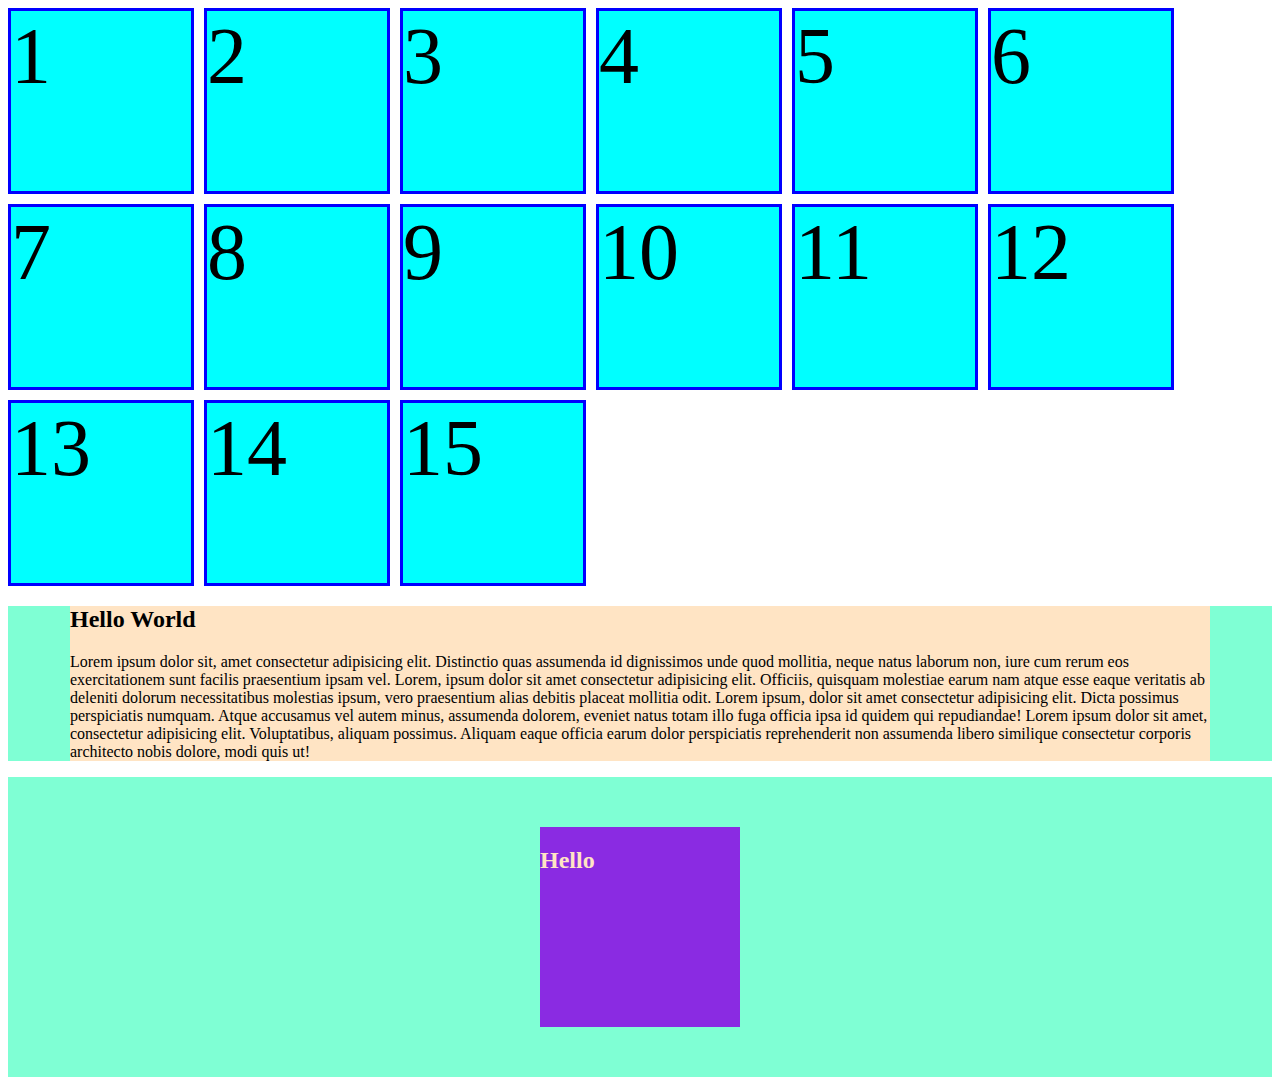
<file: flex.html>
<!DOCTYPE html>
<html lang="en">
<head>
    <meta charset="UTF-8">
    <meta name="viewport" content="width=device-width, initial-scale=1.0">
    <title>Document</title>
    <style>
        .c1{
            display: flex;
            flex-wrap: wrap;
            gap: 10px;
        }
        .box{
            width: 180px;
            height: 180px;
            font-size: 5em;
            background-color: aqua;
            border: 3px solid blue;
        }
        .c2{
            background-color:aquamarine;
        }
        .c3 {
            background-color:bisque;
            max-width: 1140px;
            margin: 0 auto;
        }

        .d1{
            background-color:aquamarine;
            height: 300px;
            display: flex;
            justify-content: center;
            align-items: center;

        }
        .d2{
            background-color:blueviolet;
            color:bisque;
            width: 200px;
            height: 200px;
        }

    </style>
</head>
<body>
    <div class="c1">
        <!-- .box{$}*10 -->
        <div class="box">1</div>
        <div class="box">2</div>
        <div class="box">3</div>
        <div class="box">4</div>
        <div class="box">5</div>
        <div class="box">6</div>
        <div class="box">7</div>
        <div class="box">8</div>
        <div class="box">9</div>
        <div class="box">10</div>
        <div class="box">11</div>
        <div class="box">12</div>
        <div class="box">13</div>
        <div class="box">14</div>
        <div class="box">15</div>
    </div>

    <div class="c2">
        <div class="c3">
            <h2>Hello World</h2>
            <p>Lorem ipsum dolor sit, amet consectetur adipisicing elit. Distinctio quas assumenda id dignissimos unde quod mollitia, neque natus laborum non, iure cum rerum eos exercitationem sunt facilis praesentium ipsam vel. Lorem, ipsum dolor sit amet consectetur adipisicing elit. Officiis, quisquam molestiae earum nam atque esse eaque veritatis ab deleniti dolorum necessitatibus molestias ipsum, vero praesentium alias debitis placeat mollitia odit. Lorem ipsum, dolor sit amet consectetur adipisicing elit. Dicta possimus perspiciatis numquam. Atque accusamus vel autem minus, assumenda dolorem, eveniet natus totam illo fuga officia ipsa id quidem qui repudiandae! Lorem ipsum dolor sit amet, consectetur adipisicing elit. Voluptatibus, aliquam possimus. Aliquam eaque officia earum dolor perspiciatis reprehenderit non assumenda libero similique consectetur corporis architecto nobis dolore, modi quis ut!</p>
        </div>
    </div>


    <div class="d1">
        <div class="d2">
            <h2>Hello</h2>
        </div>
    </div>

</body>
</html>
</file>
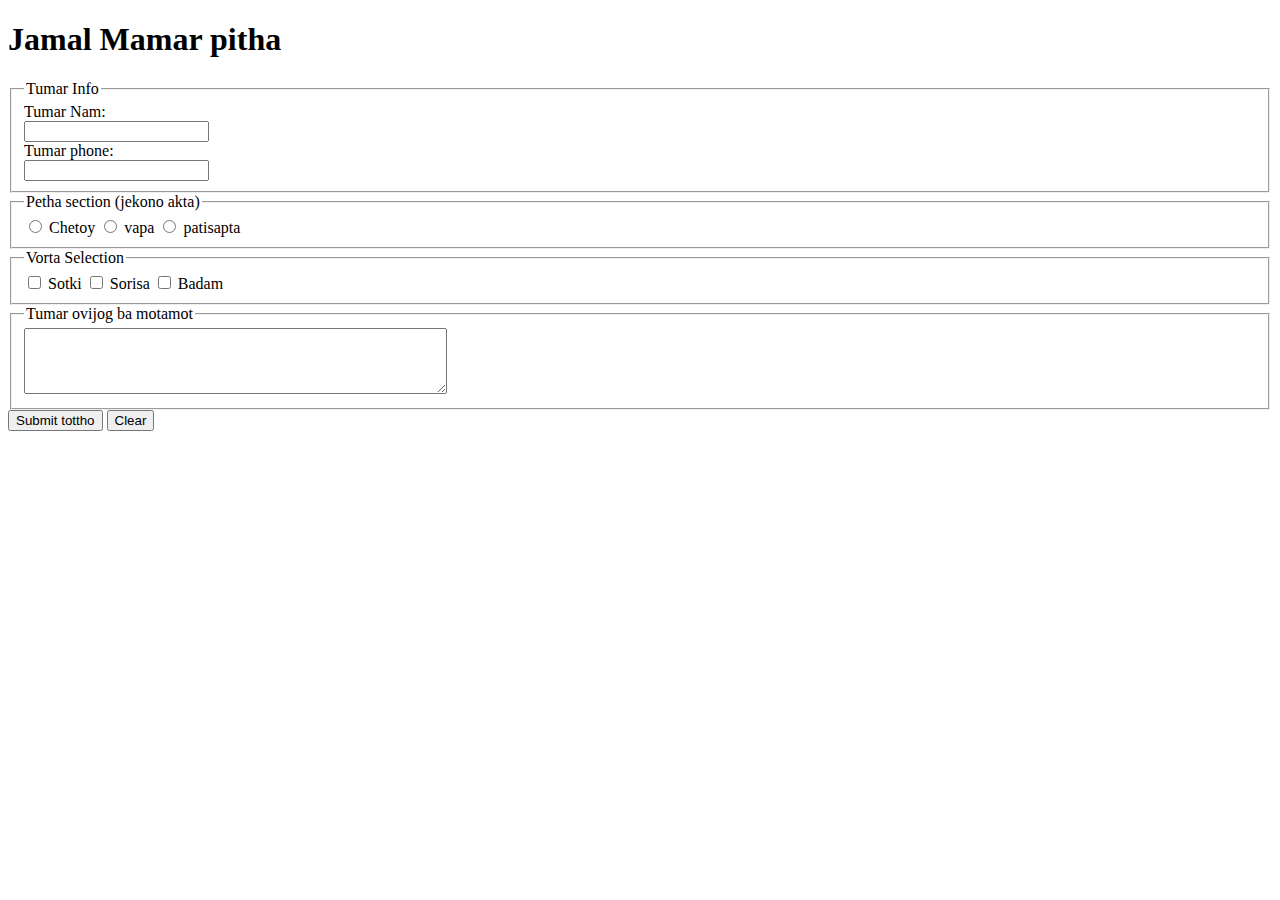
<file: form.html>
<!DOCTYPE html>
<html lang="en">
<head>
    <meta charset="UTF-8">
    <meta name="viewport" content="width=device-width, initial-scale=1.0">
    <title>Pithar Dokan</title>
    <style>
        .basic label{
            display: block;
        }
    </style>
</head>
<body>
    <header></header>
    <main>
        <section>
            <h1>Jamal Mamar pitha</h1>
            <form>
                <fieldset class="basic">
                    <legend>Tumar Info</legend>
                    
                    <label for="nam">Tumar Nam:</label>
                    <input type="text" name="" id="nam">

                    <label for="num">Tumar phone:</label>
                    <input type="number" name="" id="num">

                </fieldset>
                <fieldset>
                    <legend>Petha section (jekono akta)</legend>

                    <input type="radio" name="ps" id="chet">
                    <label for="chet">Chetoy</label>

                    <input type="radio" name="ps" id="vapa">
                    <label for="vapa">vapa</label>

                    <input type="radio" name="ps" id="pati">
                    <label for="pati">patisapta</label>
                </fieldset>

                <fieldset>
                    <legend>Vorta Selection</legend>

                    <input type="checkbox" name="vs" id="sotki">
                    <label for="sotki">Sotki</label>

                    <input type="checkbox" name="vs" id="sorisa">
                    <label for="sorisa">Sorisa</label>

                    <input type="checkbox" name="vs" id="badam">
                    <label for="badam">Badam</label>
                </fieldset>

                <fieldset>
                    <legend>Tumar ovijog ba motamot</legend>
                    <textarea cols="50" rows="4" name="" id=""></textarea>
                </fieldset>

                <input type="submit" value="Submit tottho">
                <input type="reset" value="Clear">

            </form>
        </section>
    </main>
    <footer></footer>
</body>
</html>
</file>
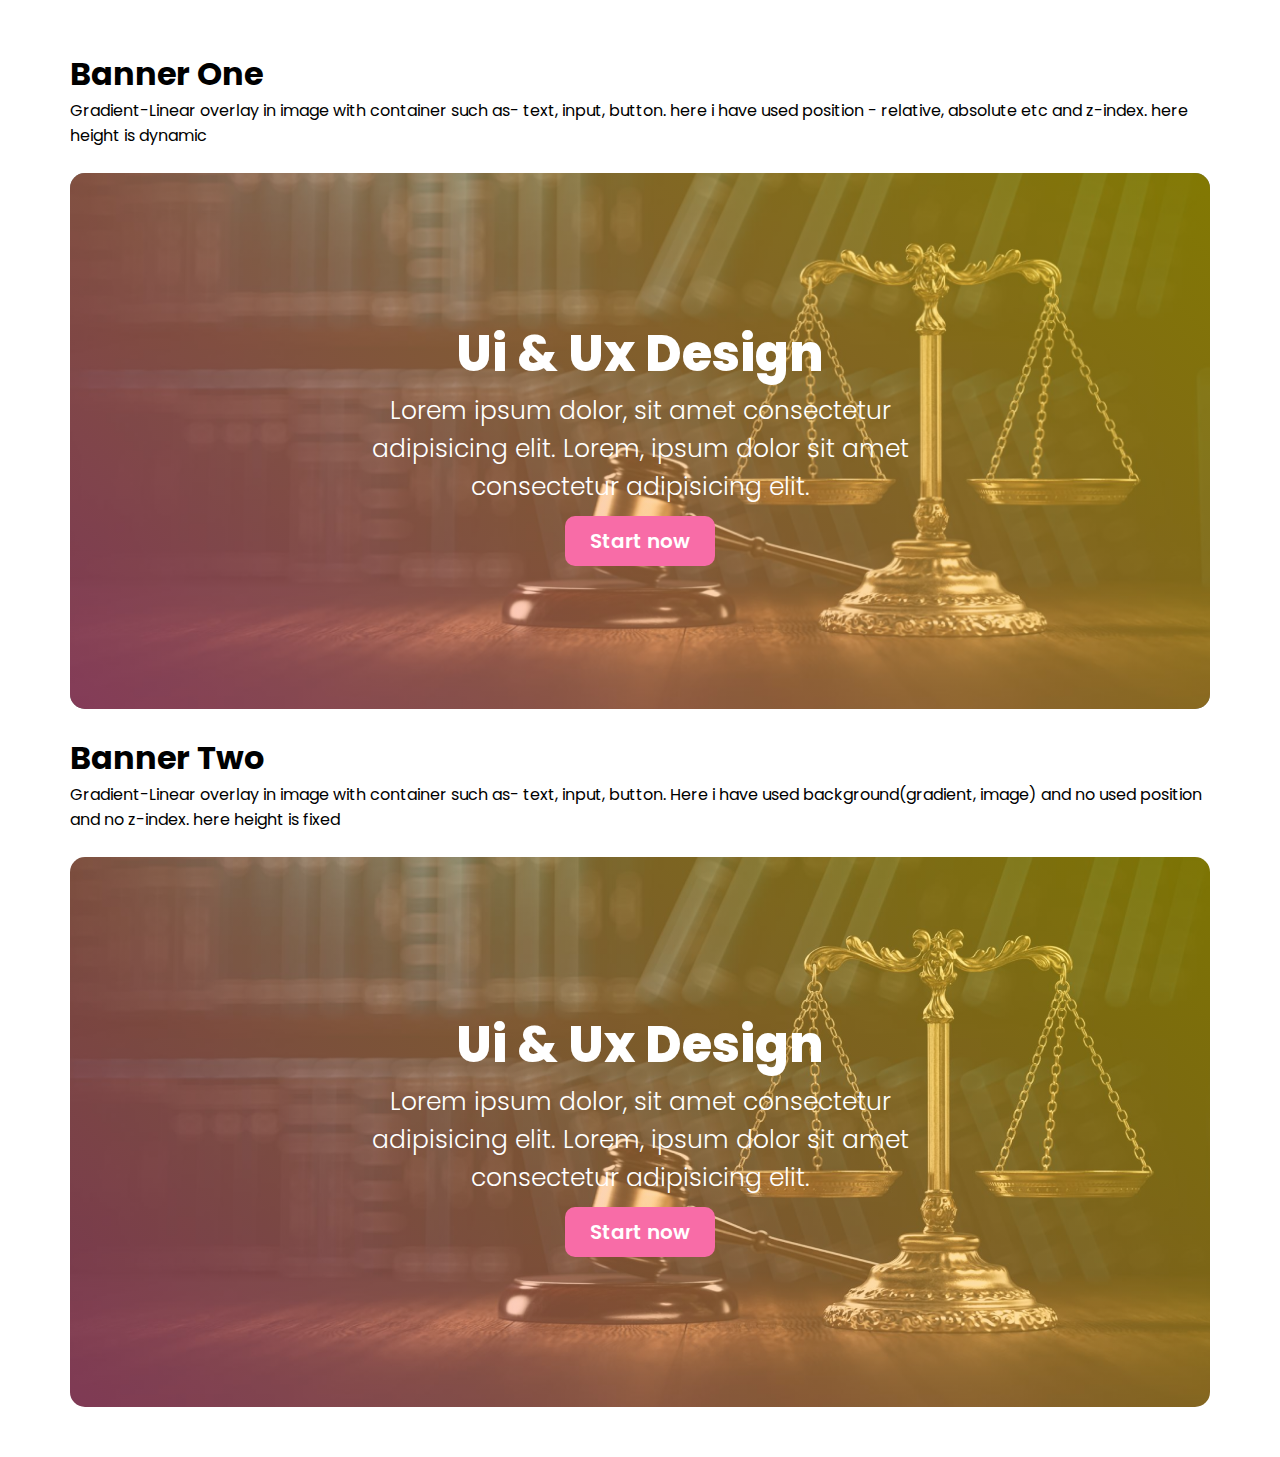
<file: gradient-overlay-image.html>
<!DOCTYPE html>
<html lang="en">
  <head>
    <meta charset="UTF-8" />
    <meta name="viewport" content="width=device-width, initial-scale=1.0" />
    <title>Gradient-Banner</title>
    <link rel="stylesheet" href="./styles/gradient-overlay-image.css" />
  </head>
  <body class="body poppins-regular">
    <h1>Banner One</h1>
    <p>
      Gradient-Linear overlay in image with container such as- text, input,
      button. here i have used position - relative, absolute etc and z-index. here height is dynamic 
    </p>
    <br />
    <!-- banner1 using position and z-index -->
    <section class="container-1">
      <img class="container-1-img" src="./images/banner.png" alt="banner" />
      <div class="container-1-gradient"></div>
      <div class="container-1-text-btn">
        <h1 class="title">Ui & Ux Design</h1>
        <h3 class="msg">
          Lorem ipsum dolor, sit amet consectetur adipisicing elit. Lorem, ipsum
          dolor sit amet consectetur adipisicing elit.
        </h3>
        <button class="btn poppins-regular">Start now</button>
      </div>
    </section>
    <br>
    <h1>Banner Two</h1>
    <p>
      Gradient-Linear overlay in image with container such as- text, input,
      button. Here i have used background(gradient, image) and no used position and no z-index. here height is fixed
    </p>
    <br>

    <section class="container-2">
      <div class="container-2-text-btn">
        <h1 class="title">Ui & Ux Design</h1>
        <h3 class="msg">
          Lorem ipsum dolor, sit amet consectetur adipisicing elit. Lorem, ipsum
          dolor sit amet consectetur adipisicing elit.
        </h3>
        <button class="btn poppins-regular">Start now</button>
      </div>
    </section>
  </body>
</html>
</file>
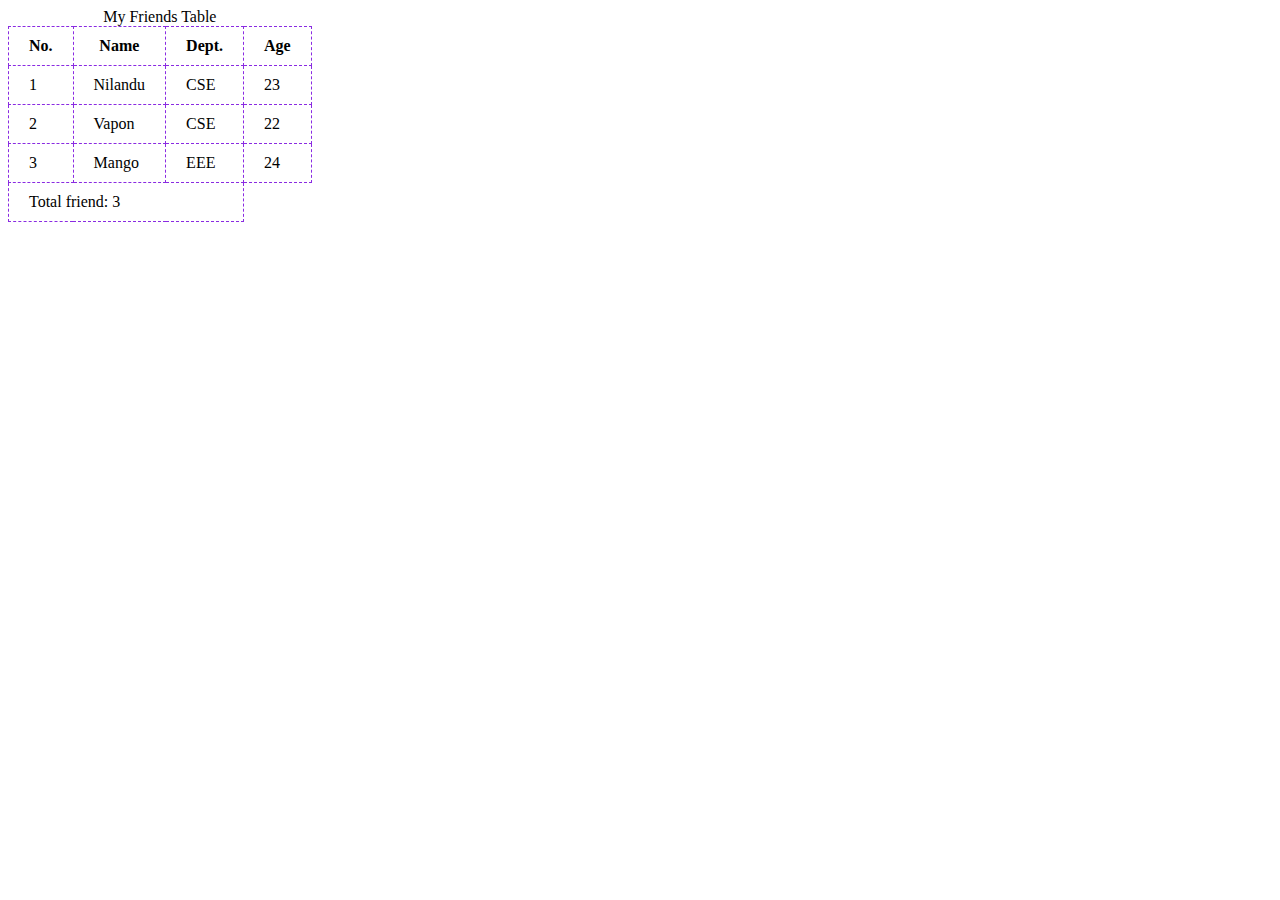
<file: table.html>
<!DOCTYPE html>
<html lang="en">
<head>
    <meta charset="UTF-8">
    <meta name="viewport" content="width=device-width, initial-scale=1.0">
    <title>Table Data</title>
    <style>
        table{
            border-collapse: collapse;

        }
        td, th {
            border: 1px dashed blueviolet;
            padding: 10px 20px;
        }
    </style>
</head>
<body>
    <table>
        <caption>My Friends Table</caption>
        <thead>
            <tr>
                <th>No.</th>
                <th>Name</th>
                <th>Dept.</th>
                <th>Age</th>
            </tr>
        </thead>
        <tbody>
            <tr>
                <td>1</td>
                <td>Nilandu</td>
                <td>CSE</td>
                <td>23</td>
            </tr>
            <tr>
                <td>2</td>
                <td>Vapon</td>
                <td>CSE</td>
                <td>22</td>
            </tr>
            <tr>
                <td>3</td>
                <td>Mango</td>
                <td>EEE</td>
                <td>24</td>
            </tr>

        </tbody>
        <tfoot>
            <td colspan="3">Total friend: 3</td>
        </tfoot>
    </table>
</body>
</html>
</file>
<file: styles/gradient-overlay-image.css>
@import url("https://fonts.googleapis.com/css2?family=Poppins:ital,wght@0,100;0,200;0,300;0,400;0,500;0,600;0,700;0,800;0,900;1,100;1,200;1,300;1,400;1,500;1,600;1,700;1,800;1,900&display=swap");

* {
  margin: 0;
  padding: 0;
}
.poppins-regular {
  font-family: "Poppins", sans-serif;
  font-weight: 400;
  font-style: normal;
}
.body {
  max-width: 1140px;
  margin: 50px auto;
  padding: 0 10px;
}
.btn{
    font-size: 20px;
    font-weight: 600;
    color: white;
    background-color: #f86ca7;
    border: none;
    border-radius: 10px;
    padding: 10px 25px;
    margin-top: 10px;
}
.title{
    font-size: 50px;
    font-weight: 800;
    color: white;
}
.msg{
    font-size: 25px;
    font-weight: 300;
    color: white;
}



/* banner one using position */
.container-1 {
  position: relative;
  display: block;
}
.container-1-img {
  position: relative;
  width: 100%;
  display: block;
  border-radius: 15px;
}
.container-1-gradient {
  position: absolute;
  width: 100%;
  top: 0;
  right: 0;
  width: 100%;
  height: 100%;
  background: linear-gradient(45deg, #f86ca7, #ffed00);
  opacity: 0.5;
  border-radius: 15px;
  z-index: 1;
}
.container-1-text-btn {
  position: absolute;
  width: 50%;
  top: 50%;
  left: 50%;
  transform: translate(-50%, -50%);
  z-index: 2;
  text-align: center;
}


/* gradient banner design using background image */
.container-2-text-btn{
    width: 100%;
    height: 550px;
    border-radius: 15px;
    background: linear-gradient(45deg, #f86ca67a, #ffee007a), url(../images/banner.png);
    background-size: cover;
    background-position: center;

    display: flex;
    flex-direction: column;
    align-items: center;
    justify-content: center;
}
.container-2-text-btn > .msg{
    text-align: center;
    width: 50%;
}
</file>
